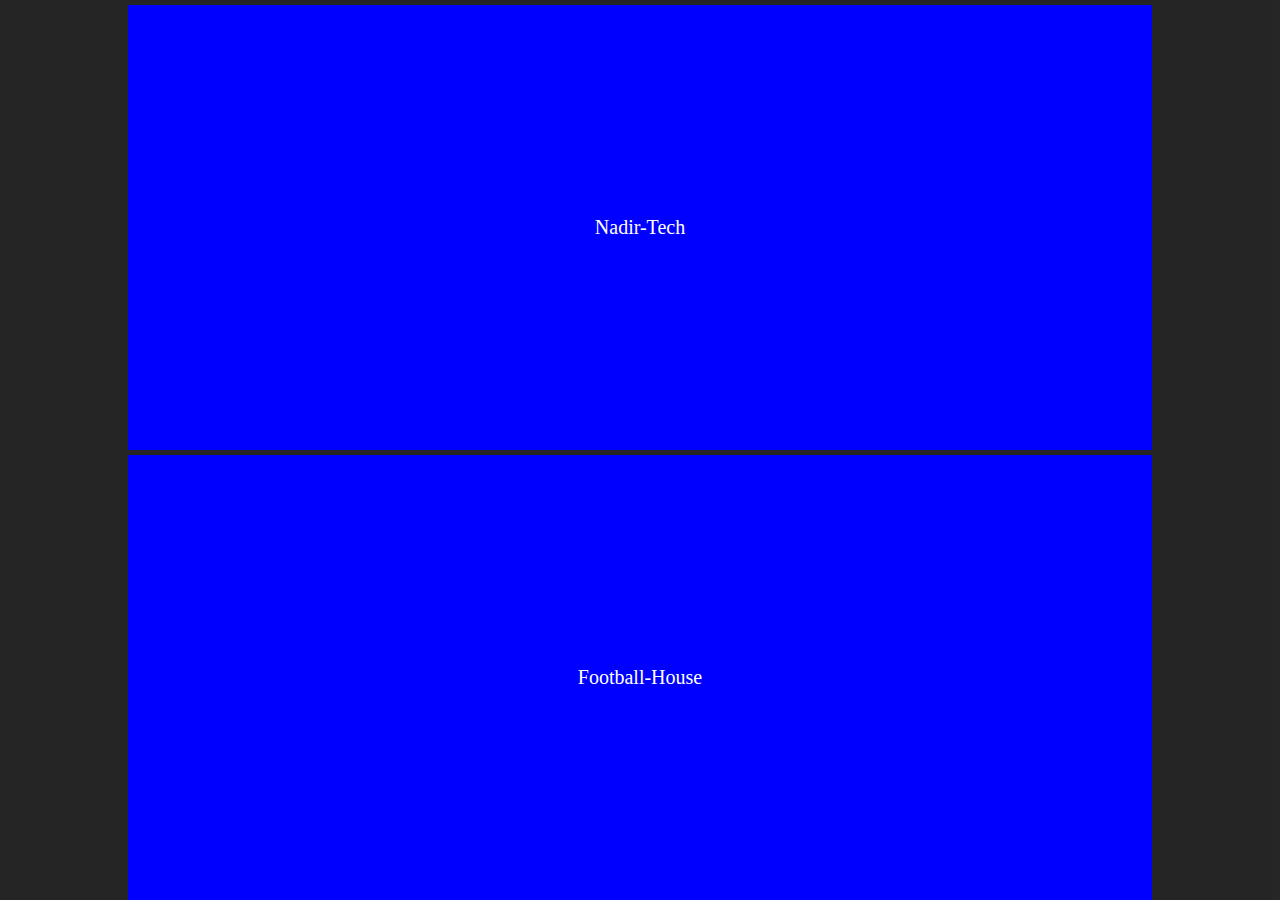
<file: index.html>
<!DOCTYPE html>
<html lang="en">
  <head>
    <meta charset="UTF-8" />
    <meta http-equiv="X-UA-Compatible" content="IE=edge" />
    <meta name="viewport" content="width=device-width, initial-scale=1.0" />
    <link rel="stylesheet" href="style.css" />
    <title>Document</title>
  </head>
  <body>
    <div class="container">
      <a href="Nadir-Tech/Nadir_Tech.html">Nadir-Tech</a>
      <a href="Football-House/events.html">Football-House</a>
    </div>
  </body>
</html>
</file>
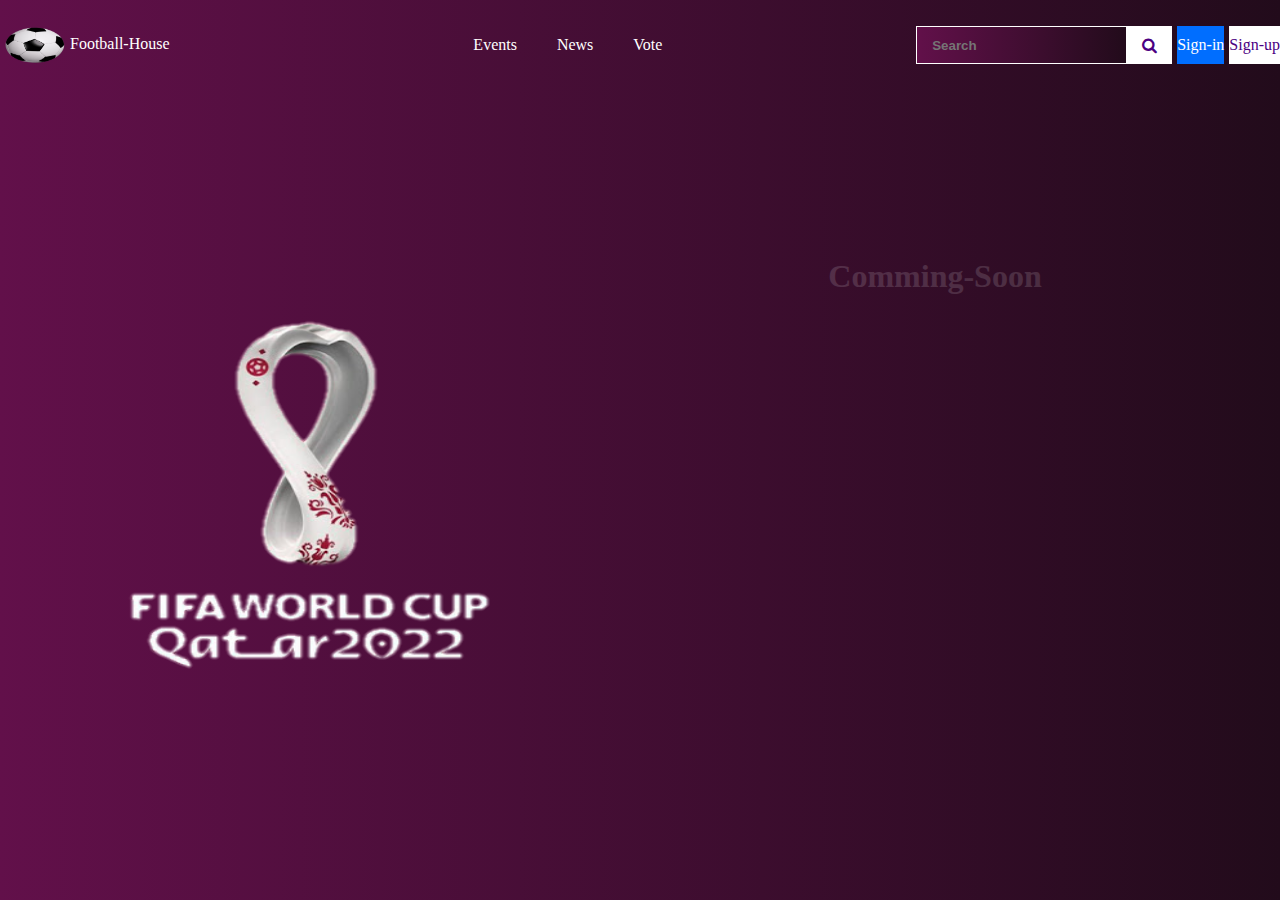
<file: Football-House/events.html>
<!DOCTYPE html>
<html lang="en">
  <head>
    <meta charset="UTF-8" />
    <meta name="viewport" content="width=device-width, initial-scale=1.0" />
    <link
      href="https://stackpath.bootstrapcdn.com/font-awesome/4.7.0/css/font-awesome.min.css"
      rel="stylesheet"
    />
    <link rel="stylesheet" href="css/styles.css" />
    <title>Footbal-House</title>
  </head>
  <body>
    <nav>
      <div id="humberger">
        <i class="fa fa-bars"></i>
      </div>
      <div id="cancel"><span class="fa fa-times"></span></div>
      <div id="logo">
        <img src="./images/ball.png" alt="" />
        <a href="#" class="logo listItem">Football-House</a>
      </div>
      <div class="items">
        <form action="" id="form2">
          <input type="search" placeholder="Search" id="ser" required />
          <button type="submit" class="fa fa-search"></button>
        </form>
        <ul class="nav-items">
          <li><a href="#" class="listItem">Events</a></li>
          <li><a href="news.html" class="listItem">News</a></li>
          <li><a href="vote.html" class="listItem">Vote</a></li>
        </ul>
        <div class="buttons2">
          <a href="signin.html" class="Lsign-in">Sign-in</a>
          <a href="signup.html" class="Lsign-up">Sign-up</a>
        </div>
      </div>
      <div class="last-items">
        <form action="">
          <input type="search" placeholder="Search" id="ser" required />
          <button type="submit" class="fa fa-search"></button>
        </form>
        <a href="signin.html" class="sign-in">Sign-in</a>
        <a href="signup.html" class="sign-up">Sign-up</a>
      </div>
    </nav>

    <section id="Events">
      <div class="main-events">
        <div class="DIVone">
          <img
            src="images/cup.png"
            alt="cup"
            width="400px"
            height="400px"
            id="cupo"
          />
        </div>
        <div class="DIVtwo">
          <h1 id="heading">Comming-Soon</h1>
          <div class="time">
            <div class="days" id="box">
              <div class="ti">Days</div>
              <div class="nu" id="da">00</div>
            </div>
            <div class="hours" id="box">
              <div class="ti">Hours</div>
              <div class="nu" id="ho">00</div>
            </div>
            <div class="minutes" id="box">
              <div class="ti">Minutes</div>
              <div class="nu" id="mi">00</div>
            </div>
            <div class="seconds" id="box">
              <div class="ti">seconds</div>
              <div class="nu" id="se">00</div>
            </div>
          </div>
        </div>
      </div>
    </section>
    <script src="js/gsap.min.js"></script>
    <script src="js/app.js"></script>
    <script src="js/appEvents.js"></script>
  </body>
</html>
</file>
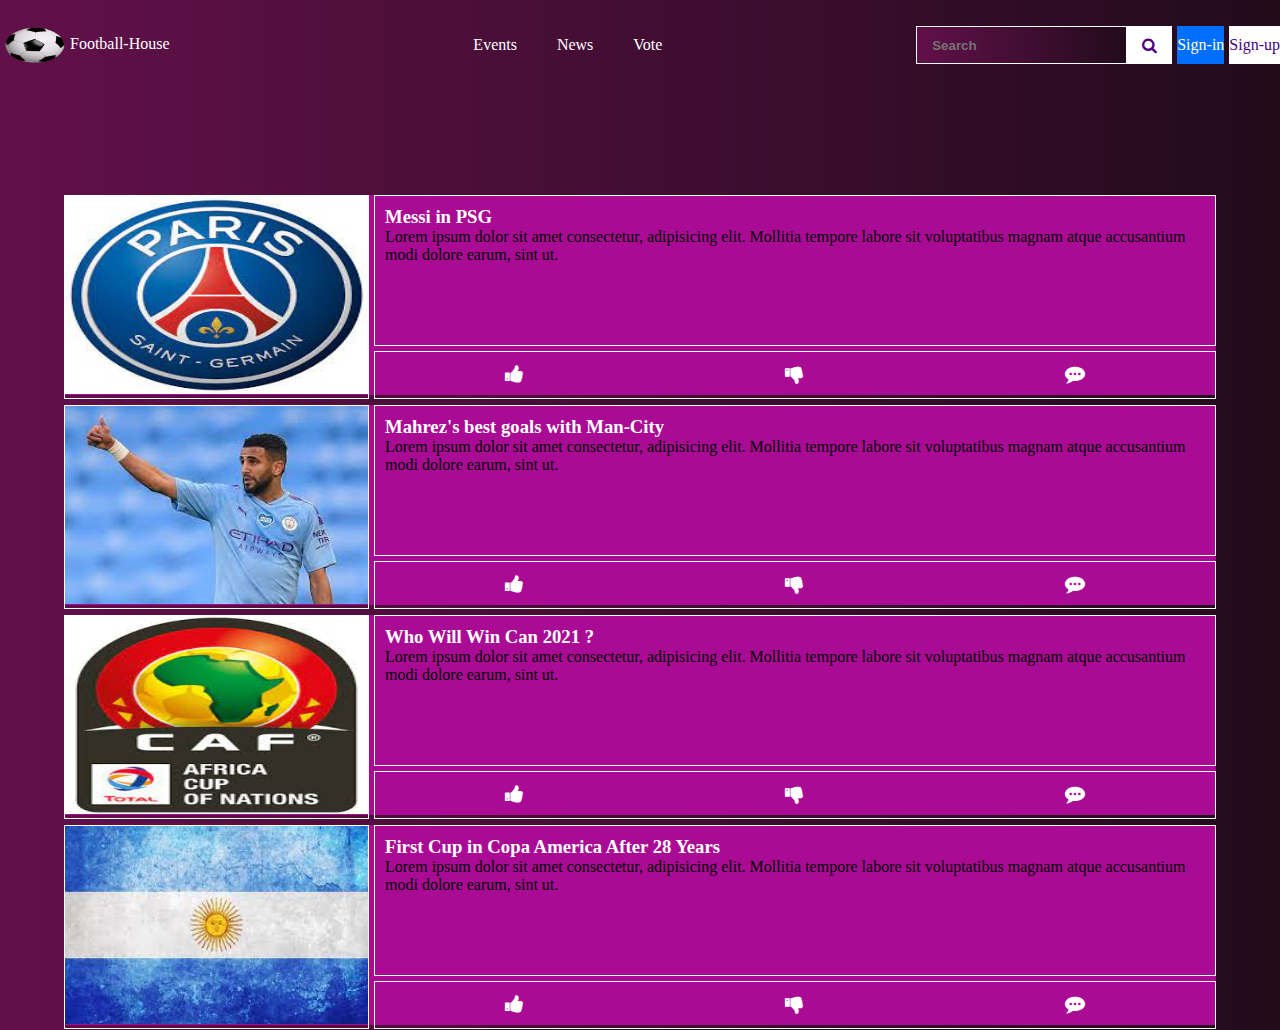
<file: Football-House/news.html>
<!DOCTYPE html>
<html lang="en">
  <head>
    <meta charset="UTF-8" />
    <meta http-equiv="X-UA-Compatible" content="IE=edge" />
    <meta name="viewport" content="width=device-width, initial-scale=1.0" />
    <link
      href="https://stackpath.bootstrapcdn.com/font-awesome/4.7.0/css/font-awesome.min.css"
      rel="stylesheet"
    />
    <link rel="stylesheet" href="css/styles.css" />
  </head>
  <body>
    <nav>
      <div id="humberger">
        <i class="fa fa-bars"></i>
      </div>
      <div id="cancel"><span class="fa fa-times"></span></div>
      <div id="logo">
        <img src="./images/ball.png" alt="" />
        <a href="#" class="logo listItem">Football-House</a>
      </div>
      <div class="items">
        <form action="" id="form2">
          <input type="search" placeholder="Search" id="ser" required />
          <button type="submit" class="fa fa-search"></button>
        </form>
        <ul class="nav-items">
          <li><a href="events.html" class="listItem">Events</a></li>
          <li><a href="#" class="listItem">News</a></li>
          <li><a href="vote.html" class="listItem">Vote</a></li>
        </ul>
        <div class="buttons2">
          <a href="signin.html" class="Lsign-in">Sign-in</a>
          <a href="signup.html" class="Lsign-up">Sign-up</a>
        </div>
      </div>
      <div class="last-items">
        <form action="">
          <input type="search" placeholder="Search" id="ser" required />
          <button type="submit" class="fa fa-search"></button>
        </form>
        <a href="signin.html" class="sign-in">Sign-in</a>
        <a href="signup.html" class="sign-up">Sign-up</a>
      </div>
    </nav>

    <section id="news">
      <div class="main-news">
        <div class="article">
          <div class="thumbnail">
            <img src="./images/psg.jpeg" alt="" srcset="" />
          </div>
          <div class="des">
            <h3>Messi in PSG</h3>
            <p>
              Lorem ipsum dolor sit amet consectetur, adipisicing elit. Mollitia
              tempore labore sit voluptatibus magnam atque accusantium modi
              dolore earum, sint ut.
            </p>
          </div>
          <div class="social">
            <div class="like" id="aaa">
              <i class="fa fa-thumbs-up" aria-hidden="true"></i>
            </div>
            <div class="dislike" id="bbb">
              <i class="fa fa-thumbs-down" aria-hidden="true"></i>
            </div>
            <div class="comment" id="ccc">
              <i class="fa fa-commenting" aria-hidden="true"></i>
            </div>
          </div>
        </div>
        <div class="article">
          <div class="thumbnail">
            <img src="./images/mahrez.jpeg" alt="" srcset="" />
          </div>
          <div class="des">
            <h3>Mahrez's best goals with Man-City</h3>
            <p>
              Lorem ipsum dolor sit amet consectetur, adipisicing elit. Mollitia
              tempore labore sit voluptatibus magnam atque accusantium modi
              dolore earum, sint ut.
            </p>
          </div>
          <div class="social">
            <div class="like">
              <i class="fa fa-thumbs-up" aria-hidden="true"></i>
            </div>
            <div class="dislike">
              <i class="fa fa-thumbs-down" aria-hidden="true"></i>
            </div>
            <div class="comment">
              <i class="fa fa-commenting" aria-hidden="true"></i>
            </div>
          </div>
        </div>
        <div class="article">
          <div class="thumbnail">
            <img src="./images/africa.jpeg" alt="" srcset="" />
          </div>
          <div class="des">
            <h3>Who Will Win Can 2021 ?</h3>
            <p>
              Lorem ipsum dolor sit amet consectetur, adipisicing elit. Mollitia
              tempore labore sit voluptatibus magnam atque accusantium modi
              dolore earum, sint ut.
            </p>
          </div>
          <div class="social">
            <div class="like">
              <i class="fa fa-thumbs-up" aria-hidden="true"></i>
            </div>
            <div class="dislike">
              <i class="fa fa-thumbs-down" aria-hidden="true"></i>
            </div>
            <div class="comment">
              <i class="fa fa-commenting" aria-hidden="true"></i>
            </div>
          </div>
        </div>
        <div class="article">
          <div class="thumbnail">
            <img src="./images/argentina.jpeg" alt="" srcset="" />
          </div>
          <div class="des">
            <h3>First Cup in Copa America After 28 Years</h3>
            <p>
              Lorem ipsum dolor sit amet consectetur, adipisicing elit. Mollitia
              tempore labore sit voluptatibus magnam atque accusantium modi
              dolore earum, sint ut.
            </p>
          </div>
          <div class="social">
            <div id="cc1" class="like">
              <i class="fa fa-thumbs-up" aria-hidden="true"></i>
            </div>
            <div id="cc2" class="dislike">
              <i class="fa fa-thumbs-down" aria-hidden="true"></i>
            </div>
            <div id="cc3" class="comment">
              <i class="fa fa-commenting" aria-hidden="true"></i>
            </div>
          </div>
        </div>
      </div>
    </section>
    <script src="js/gsap.min.js"></script>
    <script src="js/app.js"></script>
    <script src="js/appNews.js"></script>
  </body>
</html>
</file>
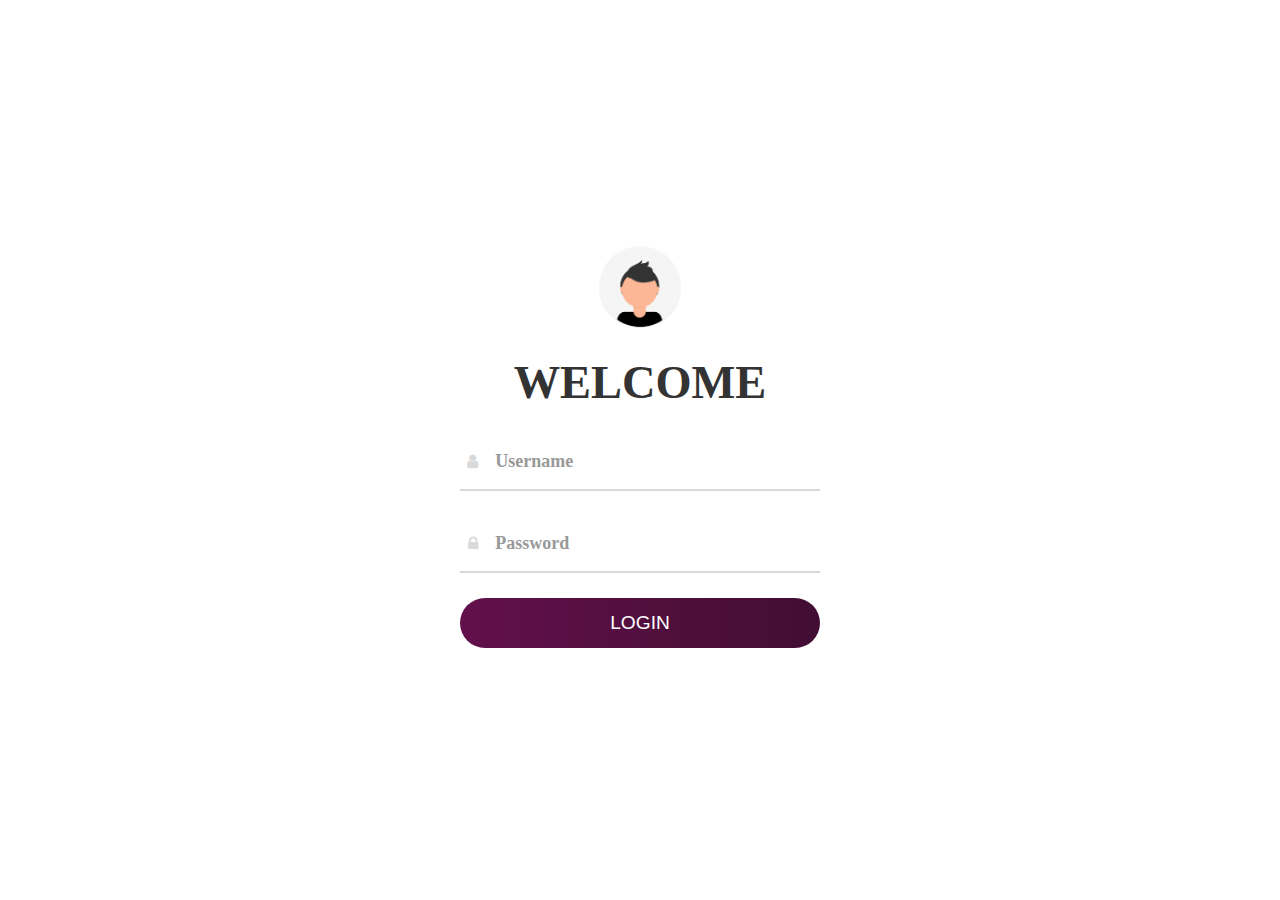
<file: Football-House/signin.html>
<!DOCTYPE html>
<html lang="en">
  <head>
    <meta charset="UTF-8" />
    <meta http-equiv="X-UA-Compatible" content="IE=edge" />
    <meta name="viewport" content="width=device-width, initial-scale=1.0" />
    <link
      href="https://stackpath.bootstrapcdn.com/font-awesome/4.7.0/css/font-awesome.min.css"
      rel="stylesheet"
    />
    <link rel="stylesheet" href="css/styles2.css" />
    <title>Sign-in</title>
  </head>
  <body>
    <div class="container-log">
      <div class="login-content">
        <form action="" class="login-form">
          <img src="./images/img2.png" />
          <h2 class="title">Welcome</h2>
          <div class="input-div">
            <div class="i">
              <i class="fa fa-user"></i>
            </div>
            <div>
              <h5>Username</h5>
              <input type="text" class="input" />
            </div>
          </div>
          <div class="input-div">
            <div class="i">
              <i class="fa fa-lock"></i>
            </div>
            <div>
              <h5>Password</h5>
              <input type="password" class="input" />
            </div>
          </div>
          <input type="submit" class="btn" value="Login" />
        </form>
      </div>
    </div>
    <script type="text/javascript" src="js/app2.js"></script>
  </body>
</html>
</file>
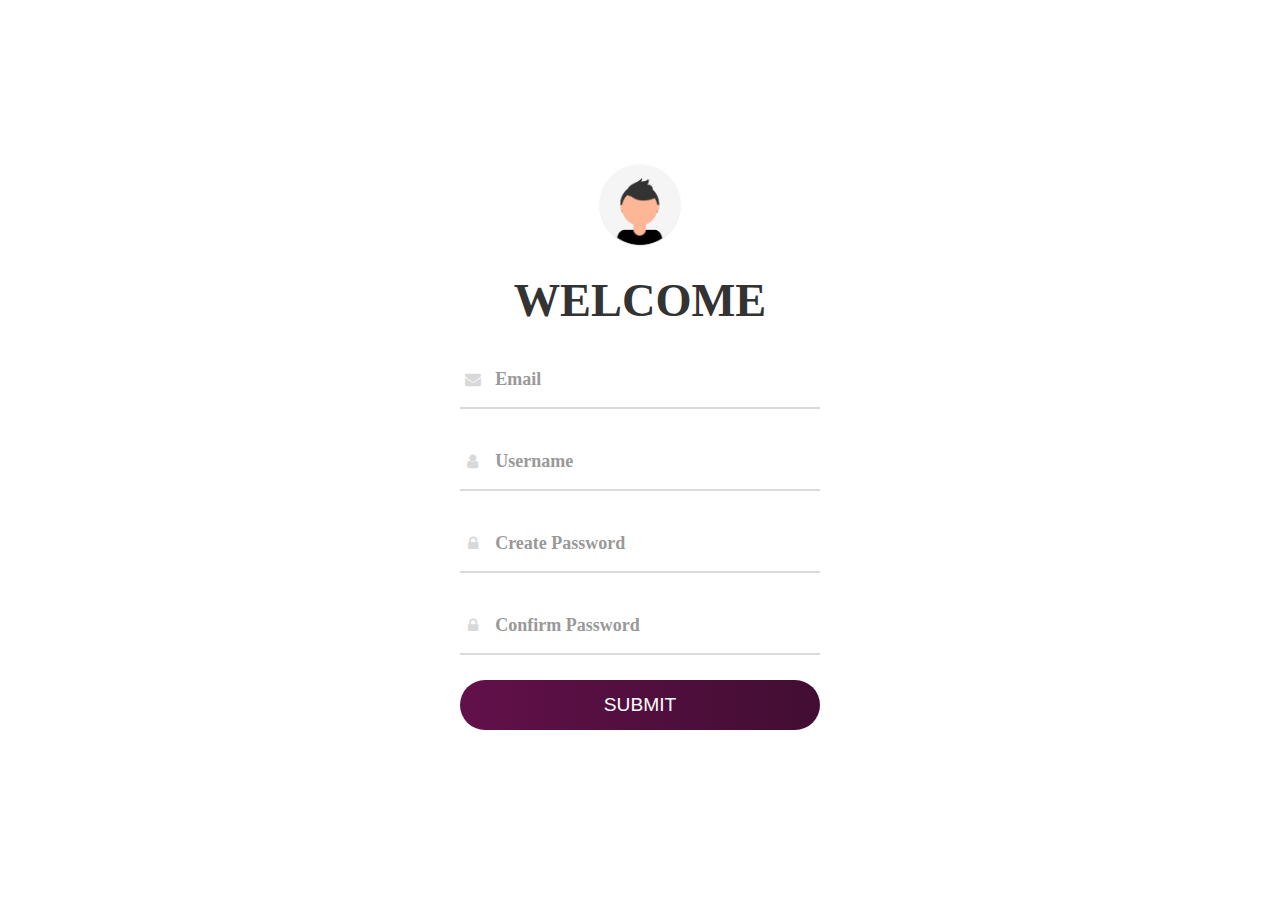
<file: Football-House/signup.html>
<!DOCTYPE html>
<html lang="en">
  <head>
    <meta charset="UTF-8" />
    <meta http-equiv="X-UA-Compatible" content="IE=edge" />
    <meta name="viewport" content="width=device-width, initial-scale=1.0" />
    <link
      href="https://stackpath.bootstrapcdn.com/font-awesome/4.7.0/css/font-awesome.min.css"
      rel="stylesheet"
    />
    <link rel="stylesheet" href="css/styles2.css" />
    <title>Sign-up</title>
  </head>
  <body>
    <div class="container-log">
      <div class="login-content">
        <form action="" class="login-form">
          <img src="./images/img2.png" />
          <h2 class="title">Welcome</h2>
          <div class="input-div email">
            <div class="i">
              <i class="fa fa-envelope"></i>
            </div>
            <div>
              <h5>Email</h5>
              <input type="text" class="input" />
            </div>
          </div>
          <div class="input-div username">
            <div class="i">
              <i class="fa fa-user"></i>
            </div>
            <div>
              <h5>Username</h5>
              <input type="text" class="input" />
            </div>
          </div>
          <div class="input-div">
            <div class="i">
              <i class="fa fa-lock"></i>
            </div>
            <div>
              <h5>Create Password</h5>
              <input type="password" class="input" />
            </div>
          </div>
          <div class="input-div">
            <div class="i">
              <i class="fa fa-lock"></i>
            </div>
            <div>
              <h5>Confirm Password</h5>
              <input type="password" class="input" />
            </div>
          </div>
          <input type="submit" class="btn" value="submit" />
        </form>
      </div>
    </div>
    <script type="text/javascript" src="js/app2.js"></script>
  </body>
</html>
</file>
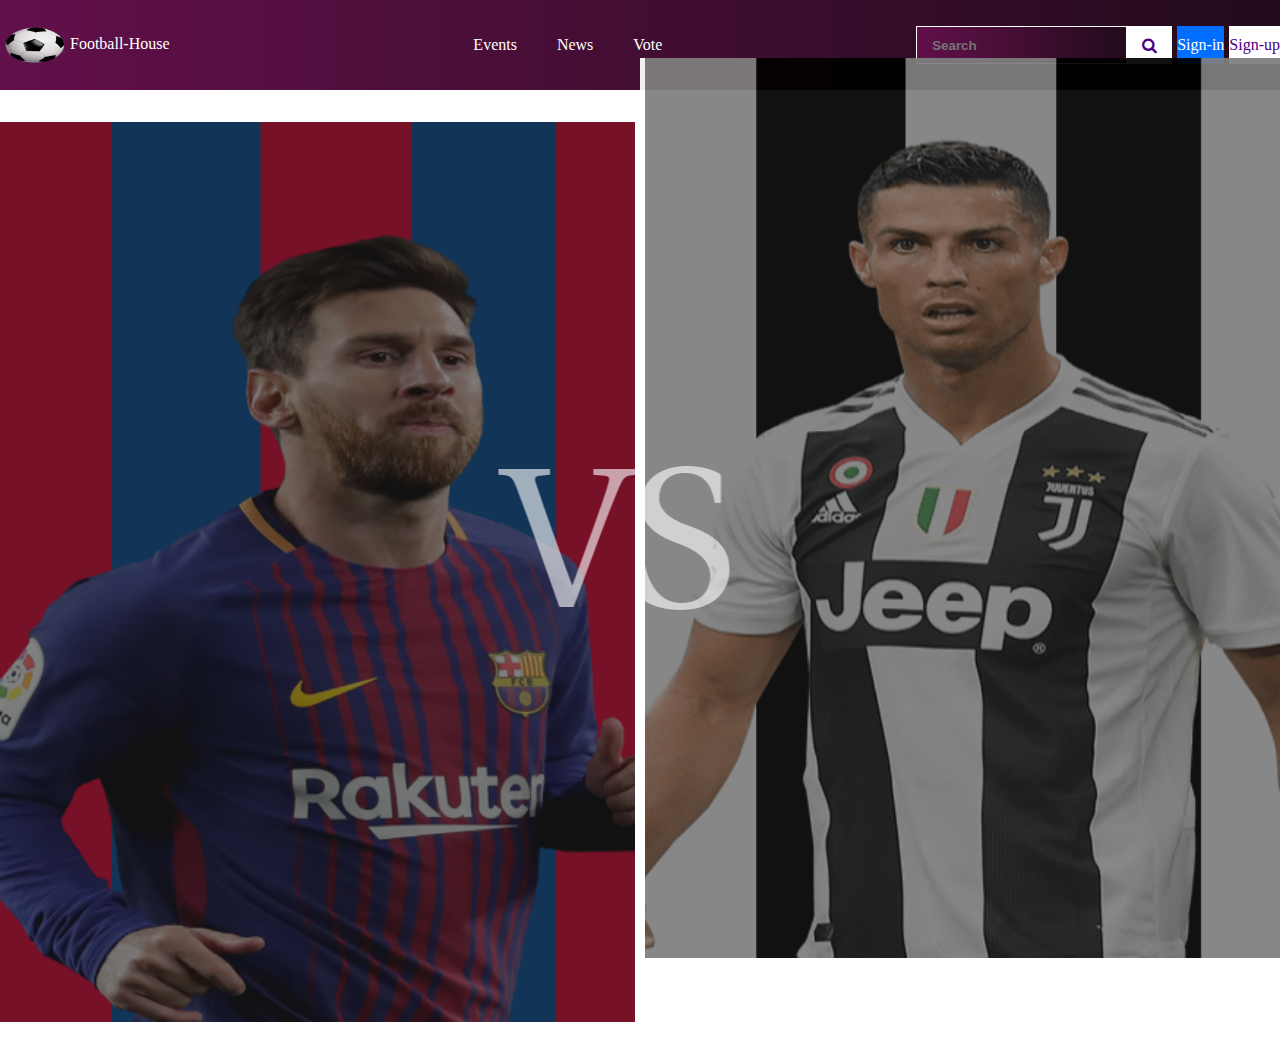
<file: Football-House/vote.html>
<!DOCTYPE html>
<html lang="en">
  <head>
    <meta charset="UTF-8" />
    <meta http-equiv="X-UA-Compatible" content="IE=edge" />
    <meta name="viewport" content="width=device-width, initial-scale=1.0" />
    <link
      href="https://stackpath.bootstrapcdn.com/font-awesome/4.7.0/css/font-awesome.min.css"
      rel="stylesheet"
    />
    <link rel="stylesheet" href="css/styles.css" />
    <title>Document</title>
  </head>
  <body>
    <nav>
      <div id="humberger">
        <i class="fa fa-bars"></i>
      </div>
      <div id="cancel"><span class="fa fa-times"></span></div>
      <div id="logo">
        <img src="./images/ball.png" alt="" />
        <a href="#" class="logo listItem">Football-House</a>
      </div>
      <div class="items">
        <form action="" id="form2">
          <input type="search" placeholder="Search" id="ser" required />
          <button type="submit" class="fa fa-search"></button>
        </form>
        <ul class="nav-items">
          <li><a href="events.html" class="listItem">Events</a></li>
          <li><a href="news.html" class="listItem">News</a></li>
          <li><a href="#" class="listItem">Vote</a></li>
        </ul>
        <div class="buttons2">
          <a href="signin.html" class="Lsign-in">Sign-in</a>
          <a href="signup.html" class="Lsign-up">Sign-up</a>
        </div>
      </div>
      <div class="last-items">
        <form action="">
          <input type="search" placeholder="Search" id="ser" required />
          <button type="submit" class="fa fa-search"></button>
        </form>
        <a href="signin.html" class="sign-in">Sign-in</a>
        <a href="signup.html" class="sign-up">Sign-up</a>
      </div>
    </nav>

    <section class="vote-main" id="Vote">
      <div class="messi" id="jj">
        <div class="detail">
          <h1>Messi</h1>
          <p>Click-Here to vote</p>
        </div>
        <div class="overlay"></div>
      </div>
      <div class="cr7">
        <div class="detail">
          <h1>Ronaldo</h1>
          <p>Click-Here to vote</p>
        </div>
        <div class="overlay"></div>
      </div>
      <div class="vs">
        <img src="./images/vs.png" alt="" id="vs" />
      </div>
    </section>
    <script src="js/gsap.min.js"></script>
    <script src="js/app.js"></script>
    <script src="js/appVote.js"></script>
  </body>
</html>
</file>
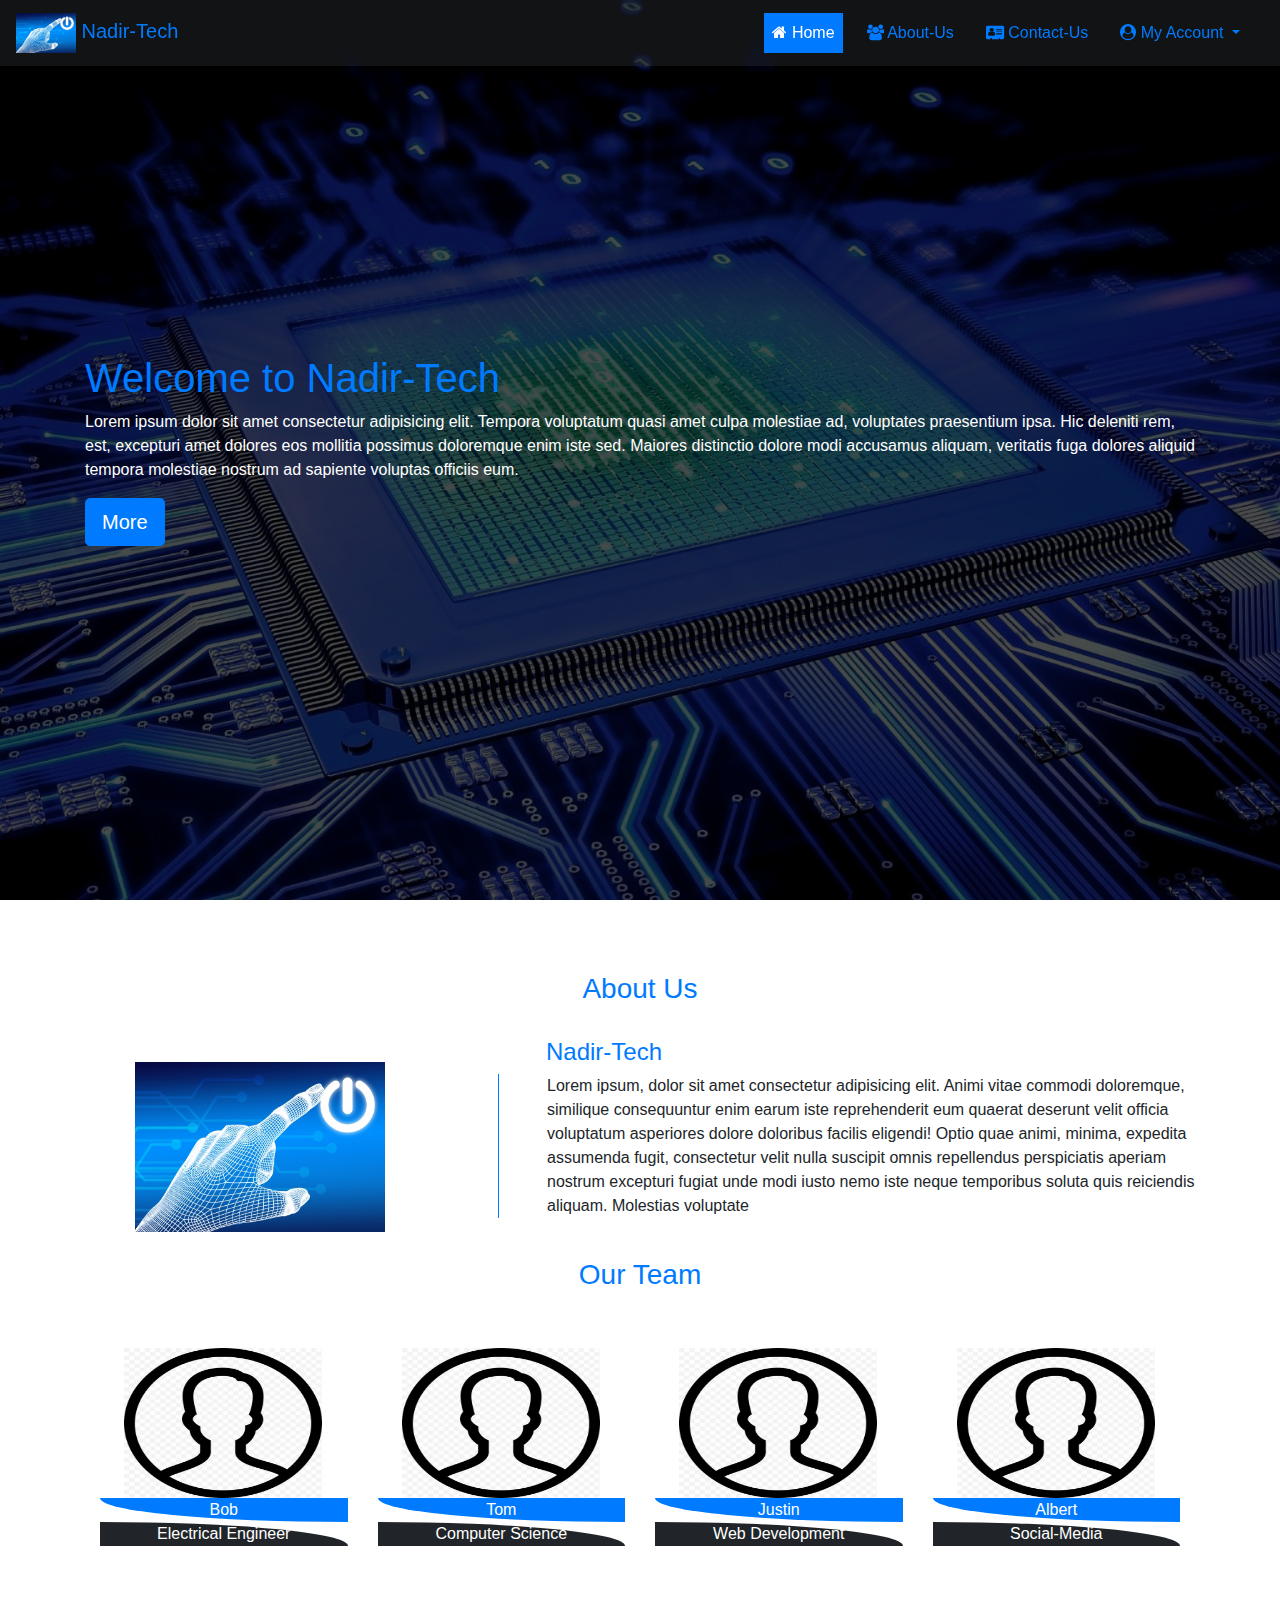
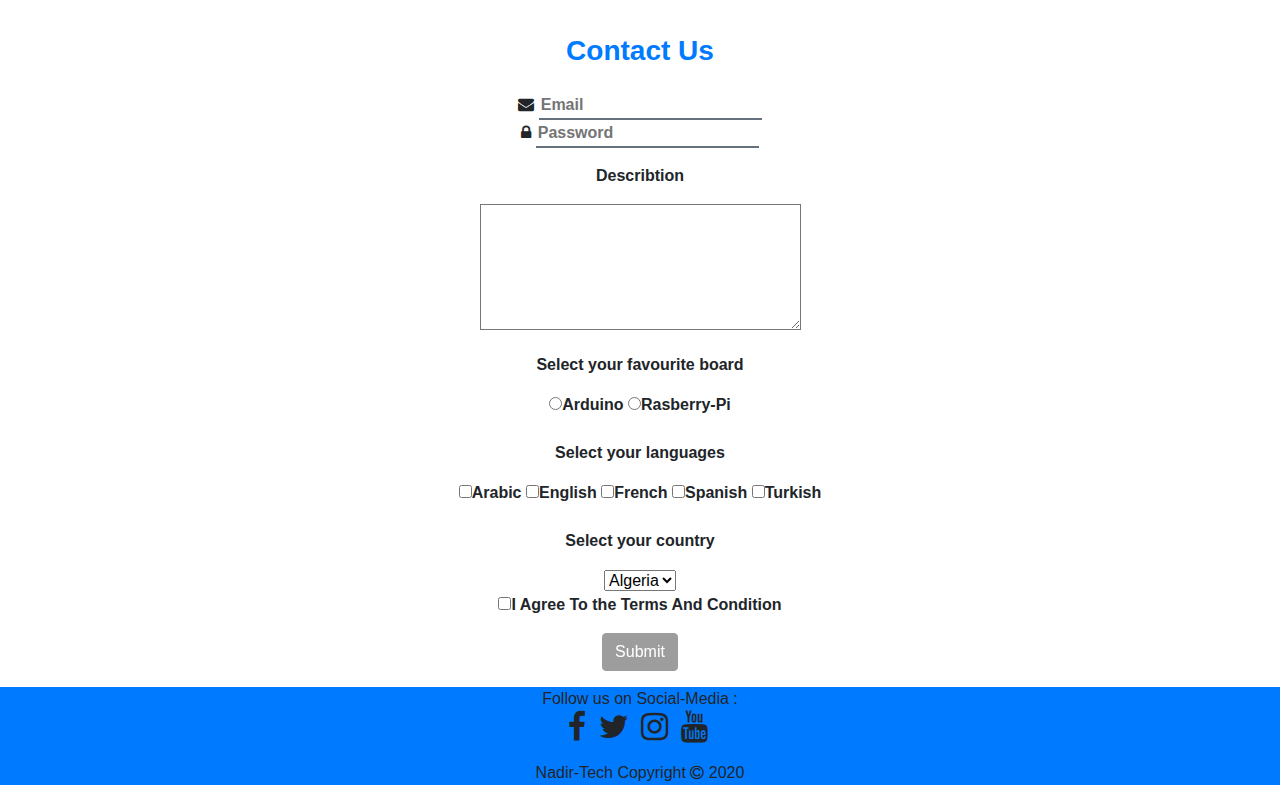
<file: Nadir-Tech/Nadir_Tech.html>
<!DOCTYPE html>
<html lang="en">
  <head>
    <title>Nadir-Tech</title>
    <!-- Required meta tags -->
    <meta charset="utf-8" />
    <meta
      name="viewport"
      content="width=device-width, initial-scale=1, shrink-to-fit=no"
    />
    <link
      href="https://stackpath.bootstrapcdn.com/font-awesome/4.7.0/css/font-awesome.min.css"
      rel="stylesheet"
    />

    <!-- Bootstrap CSS -->
    <link rel="stylesheet" href="css/bootstrap.min.css" />

    <link rel="stylesheet" href="css/style.css" />
  </head>
  <body>
    <!--------------------------------------- Header --------------------------------------------------->

    <header class="section" id="header">
      <div class="overlay"></div>
      <div class="container">
        <div class="row descriptionA">
          <div class="col-lg-12 col-md-12 col-sm-12">
            <h1>Welcome to Nadir-Tech</h1>
            <p>
              Lorem ipsum dolor sit amet consectetur adipisicing elit. Tempora
              voluptatum quasi amet culpa molestiae ad, voluptates praesentium
              ipsa. Hic deleniti rem, est, excepturi amet dolores eos mollitia
              possimus doloremque enim iste sed. Maiores distinctio dolore modi
              accusamus aliquam, veritatis fuga dolores aliquid tempora
              molestiae nostrum ad sapiente voluptas officiis eum.
            </p>
            <a href="#About-us" class="btn btn-primary btn-lg a-link">More</a>
          </div>
        </div>
      </div>
    </header>

    <!------------------------------------- Navbar -------------------------------------------->

    <nav class="navbar navbar-expand-md fixed-top">
      <a class="navbar-brand" href="#"
        ><img src="./images/pro.jpg" height="40px" width="60px" alt="logo" />
        Nadir-Tech</a
      >
      <button
        class="navbar-toggler"
        data-toggle="collapse"
        data-target="#menu"
        id="whyMe"
      >
        <span class="navbar-toggler-icon"></span>
      </button>
      <div class="collapse navbar-collapse" id="menu">
        <ul class="navbar-nav ml-auto">
          <li class="nav-item">
            <a href="#header" class="nav-link a-link"
              ><i class="fa fa-home" arial-hidden="true"></i> Home</a
            >
          </li>
          <li class="nav-item">
            <a href="#About-us" class="nav-link a-link">
              <i class="fa fa-users" arial-hidden="true"></i> About-Us</a
            >
          </li>
          <li class="nav-item">
            <a href="#contact-us" class="nav-link a-link"
              ><i class="fa fa-address-card"></i> Contact-Us</a
            >
          </li>
          <li class="nav-item dropdown">
            <a
              class="nav-link dropdown-toggle"
              href="#"
              id="navbarDropdownMenuLink"
              data-toggle="dropdown"
              aria-haspopup="true"
              aria-
              expanded="true"
            >
              <i class="fa fa-user-circle" arial-hidden="true"></i> My Account
            </a>
            <div class="dropdown-menu" aria-labelledby="navbarDropdownMenuLink">
              <a class="dropdown-item" href="#">Log in</a>
              <a class="dropdown-item" href="#">Log out</a>
              <div class="dropdown-divider"></div>
              <a class="dropdown-item" href="#">Another account</a>
            </div>
          </li>
        </ul>
      </div>
    </nav>

    <!---------------------------------- About us -------------------------------------->

    <section class="about-us section" id="About-us">
      <div class="container about">
        <div class="row">
          <div class="col col-12 d-flex justify-content-center">
            <h3>About Us</h3>
          </div>
        </div>

        <div class="row">
          <div
            class="
              col-lg-4 col-md-4 col-sm-12 col-12
              pl-lg-5
              pt-lg-5
              pr-md-5
              pt-md-5
              mt-md-5 mt-lg-0
              d-flex
              justify-content-sm-center justify-content-center
              le
            "
          >
            <img
              src="./images/pro.jpg"
              alt="web"
              height="170px"
              width="250px"
              class="im1"
            />
          </div>

          <div class="col-lg-8 col-md-8 col-sm-12 pl-md-5">
            <h4
              class="
                pl-lg-5
                pt-lg-4
                pl-md-3
                pt-md-4
                pl-sm-4
                pt-2
                d-flex
                justify-content-center
                justify-content-lg-start
                justify-content-md-start
                mt-
              "
            >
              Nadir-Tech
            </h4>

            <p class="para pl-lg-5 pl-md-3 pl-sm-4">
              Lorem ipsum, dolor sit amet consectetur adipisicing elit. Animi
              vitae commodi doloremque, similique consequuntur enim earum iste
              reprehenderit eum quaerat deserunt velit officia voluptatum
              asperiores dolore doloribus facilis eligendi! Optio quae animi,
              minima, expedita assumenda fugit, consectetur velit nulla suscipit
              omnis repellendus perspiciatis aperiam nostrum excepturi fugiat
              unde modi iusto nemo iste neque temporibus soluta quis reiciendis
              aliquam. Molestias voluptate
            </p>
          </div>
        </div>

        <div class="team container">
          <div class="row">
            <div class="col col-12 d-flex justify-content-center">
              <h3 class="text-center pb-5 pt-4">Our Team</h3>
            </div>
          </div>

          <div class="row">
            <div class="col-lg-3 col-md-6 col-sm-12 mb-4 item">
              <img src="./images/user.jpeg" alt="" />
              <div class="des">Bob</div>
              <div class="job">Electrical Engineer</div>
            </div>
            <div class="col-lg-3 col-md-6 col-sm-12 mb-4 item">
              <img src="./images/user.jpeg" alt="" />
              <div class="des">Tom</div>
              <div class="job">Computer Science</div>
            </div>
            <div class="col-lg-3 col-md-6 col-sm-12 mb-4 item">
              <img src="./images/user.jpeg" alt="" />
              <div class="des">Justin</div>
              <div class="job">Web Development</div>
            </div>
            <div class="col-lg-3 col-md-6 col-sm-12 mb-4 item">
              <img src="./images/user.jpeg" alt="" />
              <div class="des">Albert</div>
              <div class="job">Social-Media</div>
            </div>
          </div>
        </div>
      </div>
    </section>

    <!---------------------------------------- Contact-us ------------------------------------------->

    <section class="contact section" id="contact-us">
      <div class="overlay"></div>
      <div class="container">
        <div class="row describtion">
          <div class="col-12 text-center">
            <h3 class="t3 pb-3">Contact Us</h3>
            <form>
              <i class="fa fa-envelope" aria-hidden="true"></i>
              <input type="email" placeholder="Email" required />
              <br />
              <i class="fa fa-lock" aria-hidden="true"></i>
              <input type="password" placeholder="Password" required />
              <br />
              <p>Describtion</p>
              <textarea class="de" name="text" cols="30" rows="5"></textarea>
              <p>Select your favourite board</p>
              <label
                ><input
                  type="radio"
                  name="board"
                  value="Arduino"
                />Arduino</label
              >
              <label
                ><input
                  type="radio"
                  name="board"
                  value="Rasberry-Pi"
                />Rasberry-Pi</label
              >
              <p>Select your languages</p>
              <label
                ><input
                  type="checkbox"
                  name="language"
                  value="Arabic"
                />Arabic</label
              >
              <label
                ><input
                  type="checkbox"
                  name="language"
                  value="English"
                />English</label
              >
              <label
                ><input
                  type="checkbox"
                  name="language"
                  value="French"
                />French</label
              >
              <label
                ><input
                  type="checkbox"
                  name="language"
                  value="Spanish"
                />Spanish</label
              >
              <label
                ><input
                  type="checkbox"
                  name="language"
                  value="Turkish"
                />Turkish</label
              >
              <p>Select your country</p>
              <select name="country">
                <option value="Algeria" selected="selected">Algeria</option>
                <option value="France">France</option>
                <option value="UK">UK</option>
                <option value="USA">USA</option>
              </select>
              <br />
              <label
                ><input
                  type="checkbox"
                  name="accept"
                  id="accept"
                  onclick="acceptOK();"
                />I Agree To the Terms And Condition</label
              >
              <br />
              <button
                type="submit"
                class="btn btn-primary mb-3 mt-2 disabled"
                id="button-ok"
              >
                Submit
              </button>
            </form>
          </div>
        </div>
      </div>
    </section>

    <!--------------------------------------- Footer ------------------------------------------------>

    <footer>
      <div class="container">
        <div class="row">
          <div class="col-12 text-center">
            <span class="first">Follow us on Social-Media :</span>
            <ul>
              <li class="list-inline-item ss">
                <a href="#">
                  <i class="fa fa-facebook big med-i" aria-hidden="true"></i>
                </a>
              </li>
              <li class="list-inline-item">
                <a href="#">
                  <i class="fa fa-twitter big med-i" aria-hidden="true"></i
                ></a>
              </li>
              <li class="list-inline-item">
                <a href="#">
                  <i class="fa fa-instagram big med-i" aria-hidden="true"></i>
                </a>
              </li>
              <li class="list-inline-item">
                <a href="#">
                  <i class="fa fa-youtube big med-i" aria-hidden="true"></i>
                </a>
              </li>
            </ul>
            <span class="second">Nadir-Tech Copyright </span
            ><i class="fa fa-copyright" aria-hidden="true"></i>
            <span class="">2020</span>
          </div>
        </div>
      </div>
    </footer>
    <a href="#header" class="scroll-to-top"
      ><i class="fa fa-arrow-up" aria-hidden="true"></i
    ></a>

    <!-- Optional JavaScript -->
    <!-- jQuery first, then Popper.js, then Bootstrap JS -->
    <script src="js/jquery-3.4.1.min.js"></script>
    <script src="js/popper.min.js"></script>
    <script src="js/bootstrap.min.js"></script>
    <script src="js/app.js"></script>
  </body>
</html>
</file>
<file: style.css>
* {
  margin: 0;
  padding: 0;
  box-sizing: border-box;
}
html,
body {
  height: 100%;
  width: 100%;
  background-color: rgba(0, 0, 0, 0.616);
}
.container {
  display: flex;
  justify-content: center;
  align-items: center;
  flex-direction: column;
  height: 100%;
  width: 100%;
}
.container a {
  flex: 1 1;
  background-color: blue;
  margin-top: 5px;
  text-align: center;
  width: 80%;
  display: flex;
  justify-content: center;
  align-items: center;
  font-size: 1.25rem;
}
a {
  text-decoration: none;
  color: white;
}
a:hover {
  background-color: white;
  color: blue;
}
</file>
<file: Football-House/css/styles.css>
* {
  margin: 0;
  padding: 0;
  box-sizing: border-box;
}
html,
body {
  height: 100%;
  width: 100%;
}
nav {
  display: flex;
  justify-content: space-between;
  align-items: center;
  flex-wrap: wrap;
  height: 10%;
  background-image: linear-gradient(to right, #62104a, #220b1b);
  color: white;
  width: 100%;
}
.items li {
  list-style: none;
}
.listItem {
  text-decoration: none;
  color: white;
}
.listItem:hover {
  color: black;
}
#logo {
  display: flex;
}
.logo {
  padding: 10px;
  padding-left: 0 !important;
}
#logo img {
  height: 40px;
  width: 70px;
}
#humberger,
#cancel {
  cursor: pointer;
  font-size: 2.25rem;
  color: white;
  margin: 10px;
  display: none;
}
/*********************************************************************/
.main-events {
  background-image: linear-gradient(to right, #62104a, #220b1b);
}
.DIVone {
  display: flex;
  align-items: center;
  justify-content: center;
}
.DIVtwo {
  display: flex;
  align-items: center;
  justify-content: center;
  flex-direction: column;
}
#heading {
  color: white;
}
.time {
  display: flex;
  align-items: center;
  justify-content: center;
  height: 100%;
  width: 100%;
}
#box {
  flex: 1 1;
  height: 40%;
  display: flex;
  flex-direction: column;
  border: 1px solid black;
}
.ti {
  height: 30%;
  display: flex;
  justify-content: center;
  align-items: center;
  background-color: #aa0b95;
  border-bottom: 1px solid black;
  font-weight: 900;
}
.nu {
  height: 80%;
  display: flex;
  justify-content: center;
  align-items: center;
  background-color: white;
  font-size: 5rem;
}
/**************************************************************/
.vote-main {
  display: flex;
  height: 100%;
  width: 100%;
  position: relative;
}
.cr7 {
  background-image: url("../images/cr7.png");
  background-position: center;
  background-size: cover;
  flex: 1 1;
  border-left: 5px solid white;
  position: relative;
  z-index: 1;
}
.messi {
  background-image: url("../images/messi.png");
  background-position: center;
  background-size: cover;
  flex: 1 1;
  border-right: 5px solid white;
  position: relative;
  z-index: 1;
}
.overlay {
  position: absolute;
  min-height: 100%;
  min-width: 100%;
  left: 0;
  top: 0;
  background: rgba(0, 0, 0, 0.5);
  cursor: pointer;
  z-index: 2;
}
.overlay:hover {
  background: rgba(255, 255, 255, 0.5);
  z-index: 2;
}
.vs {
  position: absolute;
  top: 50%;
  left: 48%;
  transform: translate(-50%, -50%);
  z-index: 3;
  pointer-events: none;
}
.detail {
  position: absolute;
  top: 80%;
  left: 50%;
  z-index: 3;
  font-weight: 900;
  transform: translate(-50%, -50%);
  pointer-events: none;
  display: none;
  font-weight: 900;
}
.detail p {
  color: #aa0b95;
  text-align: center;
}
/***************************************************************/
.main-news {
  padding-top: 100px;
  display: flex;
  flex-direction: column;
  justify-content: center;
  align-items: center;
  background-image: linear-gradient(to right, #62104a, #220b1b);
}
.article {
  height: 200px;
  width: 90%;
  margin: 5px;
  display: grid;
  grid-template-columns: 1fr 3fr;
  grid-gap: 5px;
  background-color: #aa0b95;
}
.thumbnail {
  grid-row: 1/5;
  border: 1px solid white;
}
.des {
  grid-row: 1/4;
  border: 1px solid white;
  overflow-y: auto;
  padding: 10px;
}
.social {
  grid-row: 4/5;
  border: 1px solid white;
}
.des h3 {
  color: white;
}
.des p {
  color: black;
}
.social {
  color: white;
  display: flex;
  justify-content: space-around;
  align-items: center;
  font-size: 1.25rem;
}
.social div {
  cursor: pointer;
}
/******************************************************************/
@media screen and (min-width: 1001px) {
  #Events {
    height: 90%;
    width: 100%;
  }
  .main-events {
    height: 100%;
    width: 100%;
    display: flex;
  }
  .DIVone {
    flex: 1 1;
  }
  .DIVtwo {
    flex: 1 1;
    padding: 50px;
  }
  #heading {
    padding-top: 20%;
  }
}
@media screen and (max-width: 600px) {
  .time {
    flex-direction: column;
  }
  .time div {
    width: 250px;
  }
}
@media screen and (min-width: 1136px) {
  .last-items form {
    display: flex;
  }
  .nav-items {
    display: flex;
  }
  .listItem {
    padding-left: 40px;
  }
  .last-items form button {
    color: indigo;
    background-color: white;
  }
  .last-items {
    display: flex;
  }
  .last-items input {
    padding: 10px 15px;
    background-image: linear-gradient(to right, #62104a, #220b1b);
    border: none;
    font-weight: 900;
    color: white;
    border: 1px solid white;
  }
  .last-items button {
    padding: 10px 15px;
    border: none;
    text-decoration: none;
    cursor: pointer;
    text-align: center;
  }
  .sign-in {
    background-color: rgb(0, 110, 255);
    color: white;
    margin-left: 5px;
    text-decoration: none;
    padding: 10px 0;
  }
  .sign-up {
    color: indigo;
    background-color: white;
    margin-left: 5px;
    text-decoration: none;
    padding: 10px 0;
  }
  #form2 {
    display: none;
  }
  .buttons2 {
    display: none;
  }
  #cancel,
  #humberger {
    display: none !important;
  }
}
@media screen and (max-width: 1135px) {
  #Events {
    height: 100%;
    width: 100%;
  }
  nav {
    position: fixed;
    z-index: 100;
  }
  .items {
    position: fixed;
    display: inline-block;
    z-index: 10;
    top: 10%;
    left: -100%;
    width: 100%;
    height: 100%;
    background-image: linear-gradient(to right, #62104a, #220b1b);
    text-align: center;
    font-size: 1.5rem;
    padding-top: 20px;
    transition: left 0.3s ease;
  }
  .items li a {
    list-style: none;
    padding-left: 0;
  }
  .items ul {
    position: absolute;
    top: 30%;
    left: 50%;
    transform: translate(-50%, -50%);
  }
  #form2 {
    display: flex;
    position: absolute;
    top: 10%;
    left: 50%;
    transform: translate(-50%, -50%);
  }
  #form2 input {
    padding: 10px 10px;
    background-image: linear-gradient(to right, #62104a, #220b1b);
    border: none;
    font-weight: 900;
    color: white;
    border: 1px solid white;
    margin-right: 0;
    display: inline-block;
  }
  #form2 button {
    padding: 10px 10px;
    border: none;
    text-decoration: none;
    cursor: pointer;
    text-align: center;
    color: indigo;
    background-color: white;
  }
  .buttons2 {
    position: relative;
    top: 50%;
    height: 20%;
  }
  .Lsign-in {
    border: none;
    text-decoration: none;
    cursor: pointer;
    text-align: center;
    position: absolute;
    display: block;
    top: 20%;
    left: 50%;
    transform: translate(-50%, -50%);
    width: 50%;
    text-align: center;
    padding: 10px 0;
    background-color: #006eff;
    color: white;
  }
  .Lsign-up {
    border: none;
    text-decoration: none;
    cursor: pointer;
    text-align: center;
    position: absolute;
    top: 60%;
    left: 50%;
    text-align: center;
    display: block;
    transform: translate(-50%, -50%);
    width: 50%;
    padding: 10px 0;
    color: indigo;
    background-color: white;
  }
  #logo {
    transform: translate(-50%, -50%);
    position: absolute;
    top: 65%;
    left: 50%;
  }
  nav .active {
    left: 0%;
  }
  .last-items {
    display: none;
  }
  .items li {
    line-height: 40px;
  }
  #humberger {
    display: inline-block;
  }
  #heading {
    margin-bottom: 10px;
  }
  .DIVone {
    padding-top: 10%;
  }
}
@media screen and (min-width: 451px) {
  .thumbnail img {
    height: 198px;
    width: 303px;
  }
}
@media screen and (max-width: 450px) {
  .thumbnail img {
    height: 198px;
    width: 100px;
  }
}
@media screen and (max-height: 450px){
  nav {
    height: 20%; 
  }
 .items {
    top: 20%;
    height: 120%;
  }
}
</file>
<file: Football-House/css/styles2.css>
* {
  margin: 0;
  padding: 0;
  box-sizing: border-box;
}
html,
body {
  height: 100%;
  width: 100%;
}
.container-log {
  width: 100%;
  height: 100%;
  display: grid;
  grid-template-columns: 1fr;
  grid-gap: 7rem;
  padding: 0 2rem;
}
.login-content {
  display: flex;
  justify-content: center;
  align-items: center;
  text-align: center;
}
.img img {
  width: 500px;
}
.login-form {
  width: 360px;
}
.login-content img {
  height: 100px;
}
.login-content h2 {
  margin: 15px 0;
  color: #333;
  text-transform: uppercase;
  font-size: 2.9rem;
}
.login-content .input-div {
  position: relative;
  display: grid;
  grid-template-columns: 7% 93%;
  margin: 25px 0;
  padding: 5px 0;
  border-bottom: 2px solid #d9d9d9;
}
.i {
  color: #d9d9d9;
  display: flex;
  justify-content: center;
  align-items: center;
}
.i i {
  transition: 0.3s;
}
.input-div > div {
  position: relative;
  height: 45px;
}
.input-div > div > h5 {
  position: absolute;
  left: 10px;
  top: 50%;
  transform: translateY(-50%);
  color: #999;
  font-size: 18px;
  transition: 0.3s;
}
.input-div:before,
.input-div:after {
  content: "";
  position: absolute;
  bottom: -2px;
  width: 0%;
  height: 2px;
  background-color: #000000;
  transition: 0.4s;
}
.input-div:before {
  right: 50%;
}
.input-div:after {
  left: 50%;
}
.input-div.focus:before,
.input-div.focus:after {
  width: 50%;
}
.input-div.focus > div > h5 {
  top: -5px;
  font-size: 15px;
  color: black;
}
.input-div.focus > .i > i {
  color: black;
}
.input-div > div > input {
  position: absolute;
  left: 0;
  top: 0;
  width: 100%;
  height: 100%;
  border: none;
  outline: none;
  background: none;
  padding: 0.5rem 0.7rem;
  font-size: 1.2rem;
  color: #555;
  font-family: "poppins", sans-serif;
}
.btn {
  display: block;
  width: 100%;
  height: 50px;
  border-radius: 25px;
  outline: none;
  border: none;
  background-image: linear-gradient(to right, #62104a, #220b1b);
  background-size: 200%;
  font-size: 1.2rem;
  color: #fff;
  font-family: "Poppins", sans-serif;
  text-transform: uppercase;
  margin: 1rem 0;
  cursor: pointer;
  transition: 0.5s;
}
.btn:hover {
  background-position: right;
}
</file>
<file: Nadir-Tech/css/style.css>
html,
body {
  height: 100%;
  width: 100%;
}
header {
  display: flex;
  align-items: center;
}
.navbar,
.dropdown-menu {
  background-color: rgba(33, 37, 41, 0.5);
}
.navbar-toggler {
  border-color: rgb(0, 123, 255);
  background: rgba(33, 37, 41, 0.5);
}
.navbar-toggler-icon {
  background-image: url("data:image/svg+xml;charset=utf8,%3Csvg viewBox='0 0 32 32' xmlns='http://www.w3.org/2000/svg'%3E%3Cpath stroke='rgba(0, 123, 255,0.8)' stroke-width='2' stroke-linecap='round' stroke-miterlimit='10' d='M4 8h24M4 16h24M4 24h24'/%3E%3C/svg%3E");
}

.nav-link,
.navbar-brand,
.dropdown-item {
  color: #007bff;
}
.nav-link {
  margin-right: 1em;
  text-align: center;
}
.nav-link:hover {
  background: #007bff;
  color: #ffffff;
}
.active {
  background-color: #007bff;
  color: #ffffff;
}

.dropdown-item:hover {
  background: #007bff;
  color: #ffffff;
}
.dropdown-divider {
  border-color: #007bff;
}

header {
  background-image: url("../images/tech.jpg");
  background-attachment: fixed;
  background-size: cover;
  background-position: center;
  height: 100vh;
}
header .descriptionA {
  color: white;
}
.overlay {
  position: absolute;
  min-height: 100%;
  min-width: 100%;
  left: 0;
  top: 0;
  background: rgba(0, 0, 0, 0.7);
}
header h1 {
  color: #007bff;
}
/*                                          about                                          */

.about h3 {
  color: #007bff;
  padding-top: 4.5rem;
}

.about span {
  color: #212529;
}
.about .para {
  color: #212529;
  border-left: #007bff solid 1px;
}
.about h4 {
  color: #007bff;
}

/*                                                    team                                        */

.team h3 {
  color: #007bff;
}
.team .des {
  background: #007bff;
  color: #ffffff;
  text-align: center;
  border-bottom-left-radius: 100%;
}
.team .job {
  color: #ffffff;
  background: #212529;
  text-align: center;
  border-top-right-radius: 100%;
}
.team .item:hover .des {
  height: 100%;
  background: rgba(15, 84, 233, 0.5);
  position: absolute;
  width: 89%;
  padding-top: 4.5em;
  top: 0;
  border-bottom-left-radius: 0;
}
.team img {
  height: 150px;
  margin-left: 1.5em;
  width: 80%;
}

/*                                          About us (about+team)                                      */
.about-us {
  background: #ffffff;
}

/*                                                 Contact-us                                          */
input,
textarea {
  font-weight: 900;
}
.disabled {
  pointer-events: none;
  cursor: not-allowed;
  opacity: 0.6;
  filter: grayscale(100%);
  box-shadow: none;
}
.contact {
  background-image: url("../images/computer.jpg");
  background-attachment: fixed;
  background-size: cover;
  background-position: center;
  font-weight: 900;
}
.contact .t3 {
  color: #007bff;
  padding-top: 4rem;
  padding-bottom: 0.25rem;
  font-weight: 900;
}
.contact i {
  color: #212529;
}
.contact .description {
  top: 30%;
  left: 0;
  width: 100%;
  text-align: center;
}
.contact p {
  margin-top: 1em;
}

input {
  border-bottom-color: #212529;
  border-top: 0px;
  border-left: 0px;
  border-right: 0px;
  color: #212529;
  background: none;
}
.de {
  box-sizing: border-box;
  max-width: 90%;
  background: none;
}
.contact .overlay {
  position: absolute;
  height: 100%;
  width: 100%;
  left: 0;
  top: 0;
  bottom: 0;
  right: 0;
  background: rgba(255, 255, 255, 0.7);
}

/*                                             footer                                        */

footer {
  background: #007bff;
  color: #212529;
}
footer i {
  color: #212529;
}
footer .ss {
  margin-left: -2.75em !important;
}
footer .container {
  position: relative;
}

/*********************************************************************/

.section {
  position: relative;
}

/********************************************************************************/

.scroll-to-top {
  position: fixed;
  bottom: 40px;
  right: 50px;
  width: 40px;
  font-size: 30px;
  text-align: center;
  color: #007bff;
  background-color: #212529;
  display: none;
  border-radius: 50%;
}
.scroll-to-top:hover {
  color: #212529;
  background-color: #007bff;
}

/*******************************************************************************/

@media screen and (max-width: 576px) {
  .about .para {
    border: none;
  }
}
@media screen and (min-width: 701px) {
  .med-i {
    font-size: 2rem;
  }
}
@media screen and (max-width: 700px) {
  .big {
    font-size: 3rem;
  }
}
@media screen and (max-height: 500px) {
  header {
    height: 150%;
    width: 100%;
  }
}
@media screen and (min-height: 501px) {
  header {
    height: 100%;
    width: 100%;
  }
}
</file>
